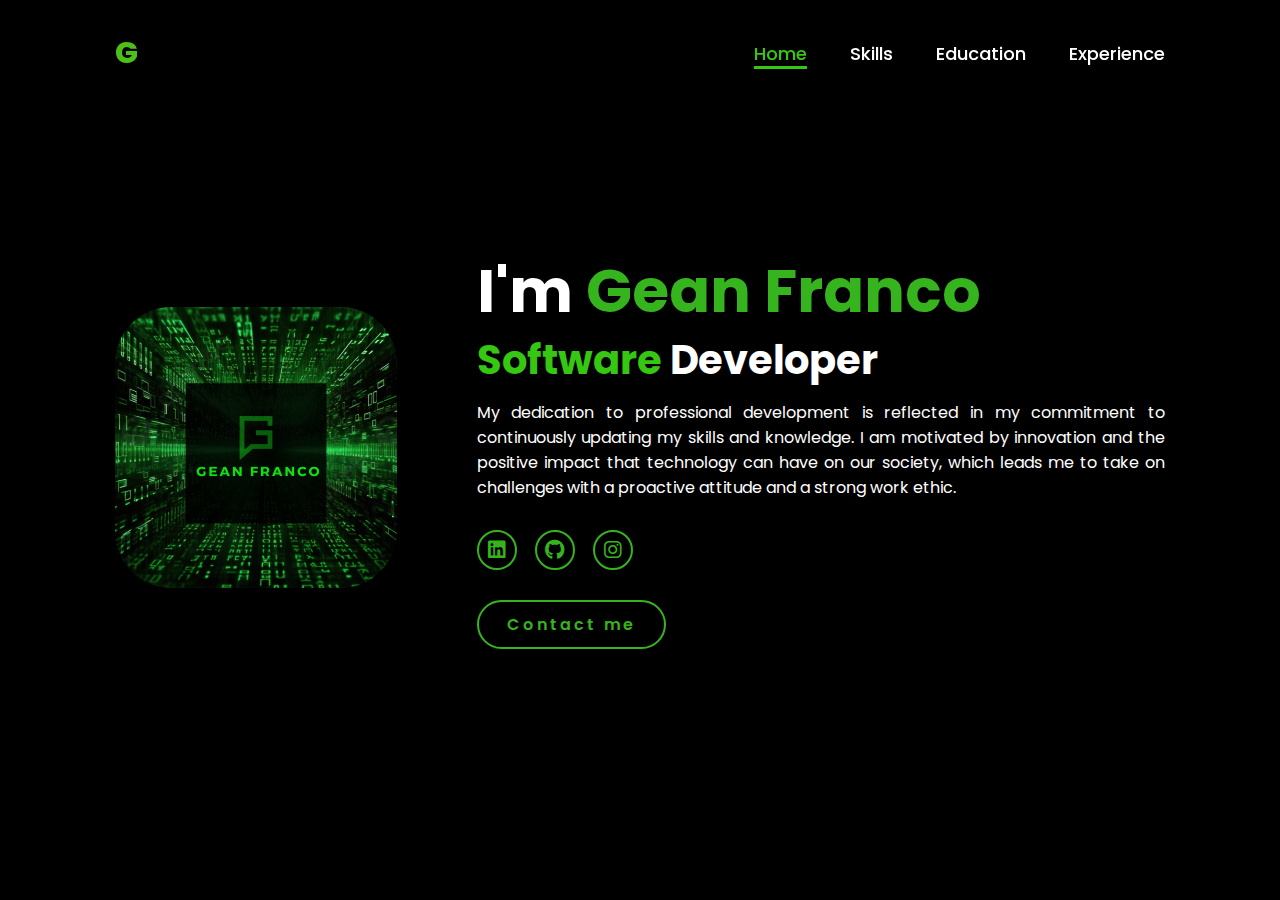
<file: index.html>
<!DOCTYPE html>
<html lang="en">
    
<head>
    <meta charset="UTF-8">
    <meta name="viewport" content="width=device-width, initial-scale=1.0">
    <link rel="stylesheet" href="https://cdnjs.cloudflare.com/ajax/libs/font-awesome/6.5.2/css/all.min.css">
    <link rel="stylesheet" href="./css/styleIndex.css">
    <title>Portfolio Website</title>
</head>
<body>
    <header>
        <a href="#" class="logo">G </a>

        <nav>
            <a href="./index.html" class="active"> Home</a>
            <a href="./html/skills.html" >Skills</a> 
            <a href="./html/education.html" >Education</a>
            <a href="./html/experience.html" >Experience</a>
           
        </nav>
    </header>
    <section class="home">
        <div class="home-img">
            <img src="./images/imagenGean.png" alt="" >
        </div>
        <div class="home-content">
            <h1>I'm <span>Gean Franco</span></h1>
            <h3 class="typing-text">Software <span></span></h3>
            <p>My dedication to professional development is reflected in my commitment to continuously updating my skills and knowledge. I am motivated by innovation and the positive impact that technology can have on our society, which leads me to take on challenges with a proactive attitude and a strong work ethic.</p>
            <div class="social-icons">
                <a href="https://www.linkedin.com/in/gean-franco-jacome-laguna-9b68b8316/"><i class="fa-brands fa-linkedin"></i></a>
                <a href="https://github.com/gfranco7"><i class="fa-brands fa-github"></i></a>
                <a href="#"><i class="fa-brands fa-instagram"></i></a>
            </div>
            <a href="#" class="btn">Contact me</a>
        </div>
    </section>
</body>
</html>
</file>
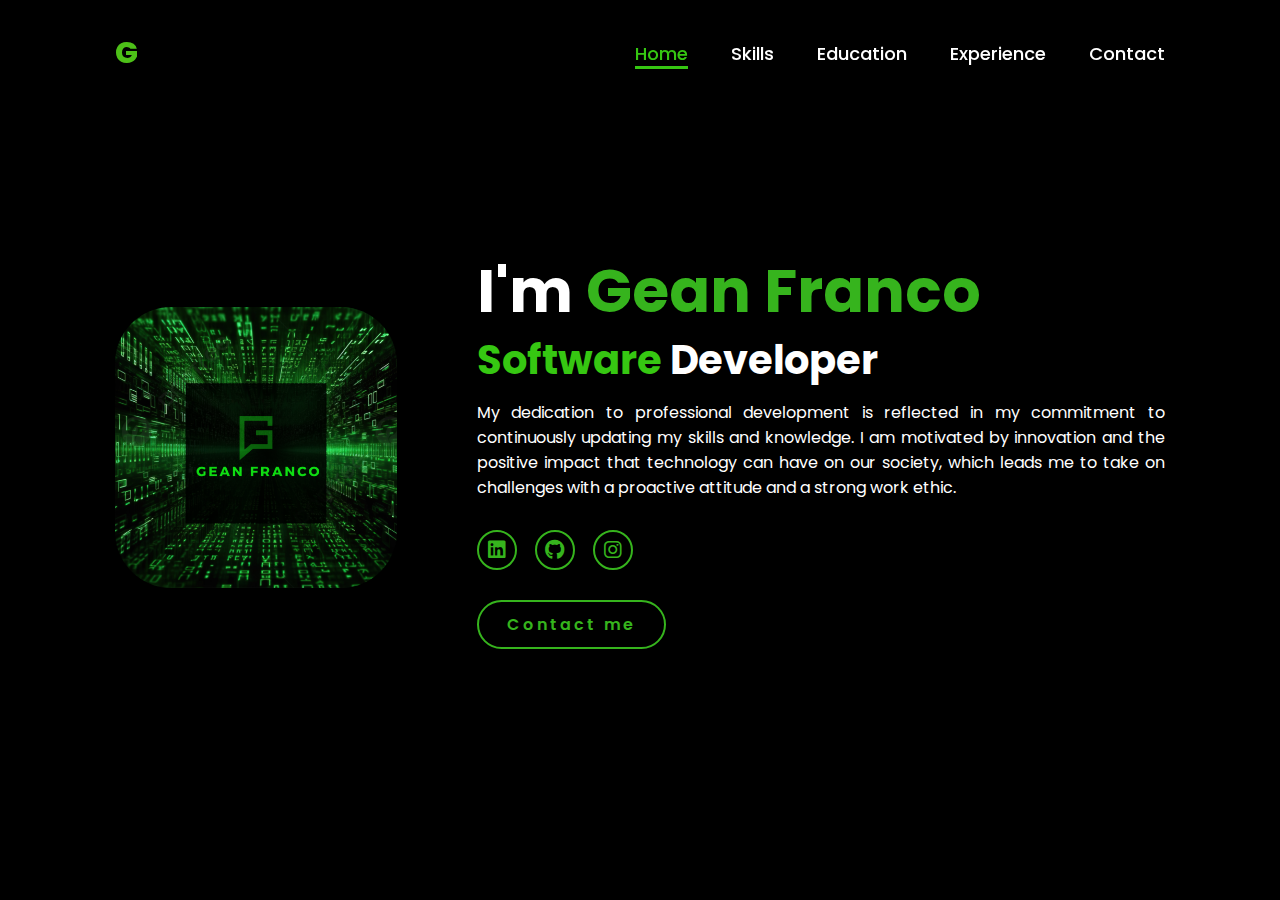
<file: html/index.html>
<!DOCTYPE html>
<html lang="en">
    
<head>
    <meta charset="UTF-8">
    <meta name="viewport" content="width=device-width, initial-scale=1.0">
    <link rel="stylesheet" href="https://cdnjs.cloudflare.com/ajax/libs/font-awesome/6.5.2/css/all.min.css">
    <link rel="stylesheet" href="../css/styleIndex.css">
    <title>Portfolio Website</title>
</head>
<body>
    <header>
        <a href="#" class="logo">G </a>

        <nav>
            <a href="../html/index.html" class="active"> Home</a>
            <a href="../html/skills.html" >Skills</a> 
            <a href="../html/education.html" >Education</a>
            <a href="#" >Experience</a>
            <a href="#" >Contact</a>
        </nav>
    </header>
    <section class="home">
        <div class="home-img">
            <img src="../images/imagenGean.png" alt="" >
        </div>
        <div class="home-content">
            <h1>I'm <span>Gean Franco</span></h1>
            <h3 class="typing-text">Software <span></span></h3>
            <p>My dedication to professional development is reflected in my commitment to continuously updating my skills and knowledge. I am motivated by innovation and the positive impact that technology can have on our society, which leads me to take on challenges with a proactive attitude and a strong work ethic.</p>
            <div class="social-icons">
                <a href="#"><i class="fa-brands fa-linkedin"></i></a>
                <a href="#"><i class="fa-brands fa-github"></i></a>
                <a href="#"><i class="fa-brands fa-instagram"></i></a>
            </div>
            <a href="#" class="btn">Contact me</a>
        </div>
    </section>
</body>
</html>
</file>
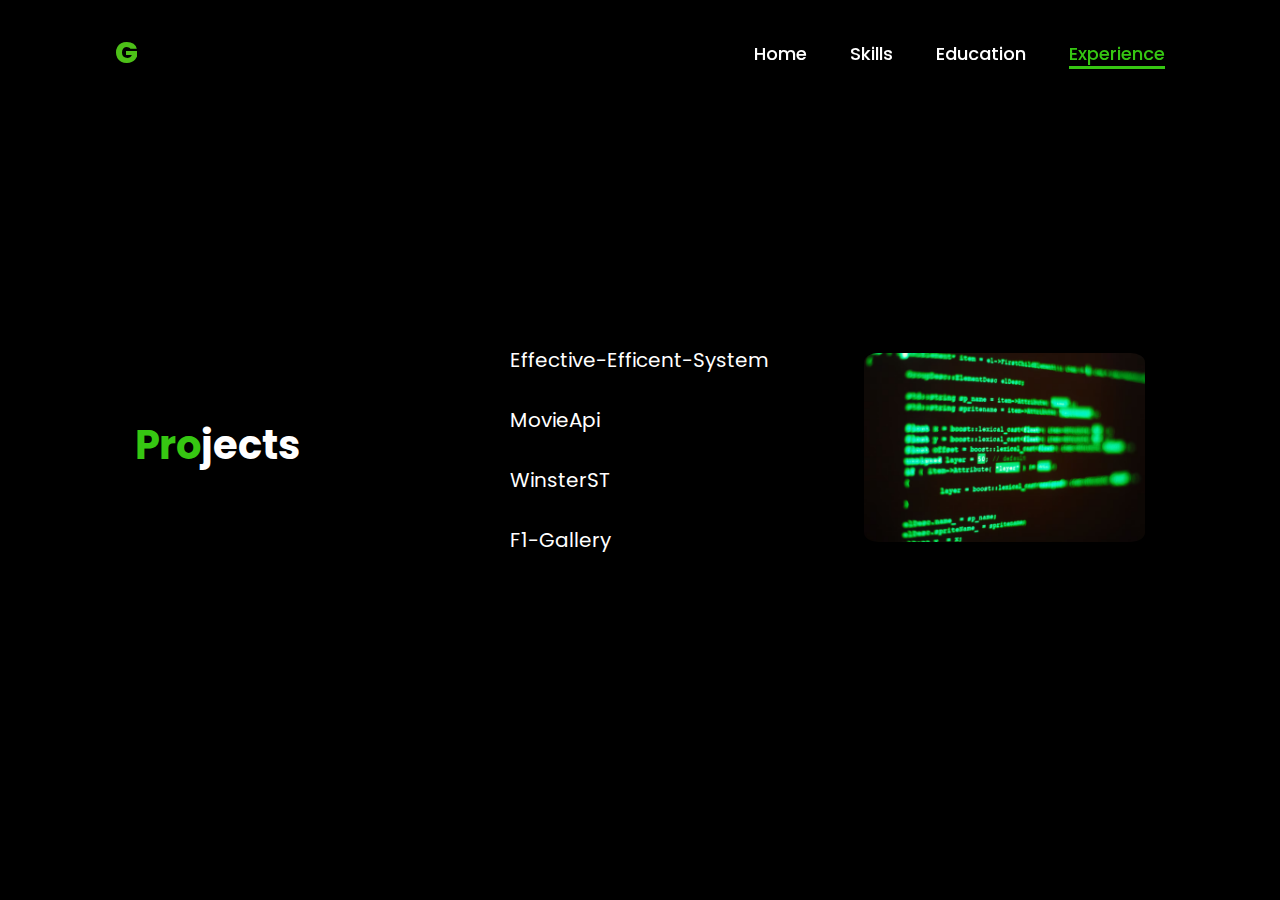
<file: html/experience.html>
<!DOCTYPE html>
<html lang="en">
    
<head>
    <meta charset="UTF-8">
    <meta name="viewport" content="width=device-width, initial-scale=1.0">
    <link rel="stylesheet" href="https://cdnjs.cloudflare.com/ajax/libs/font-awesome/6.5.2/css/all.min.css">
    <link rel="stylesheet" href="../css/styleExperience.css">
    <title>Portfolio Website</title>
</head>
<body>
    <header>
        <a href="#" class="logo">G </a>

        <nav>
            <a href="../index.html" > Home</a>
            <a href="../html/skills.html" >Skills</a> 
            <a href="../html/education.html" >Education</a>
            <a href="../experience.html" class="active" >Experience</a>
            
        </nav>
    </header>
    <section class="home">
        <div class="home-content">
            <h3 class="typing-text">Pro<span></span></h3>
        </div>
        <ul>
            <li><a href="#" >Effective-Efficent-System</a></li>
            <li><a href="#" >MovieApi</a></li>
            <li><a href="#" >WinsterST</a></li>
            <li><a href="#" >F1-Gallery</a></li>
        </ul>       
        <div class="home-img">
            <img src="../images/codegreen.png" alt="" >
        </div>

    </section>
</body>
</html>
</file>
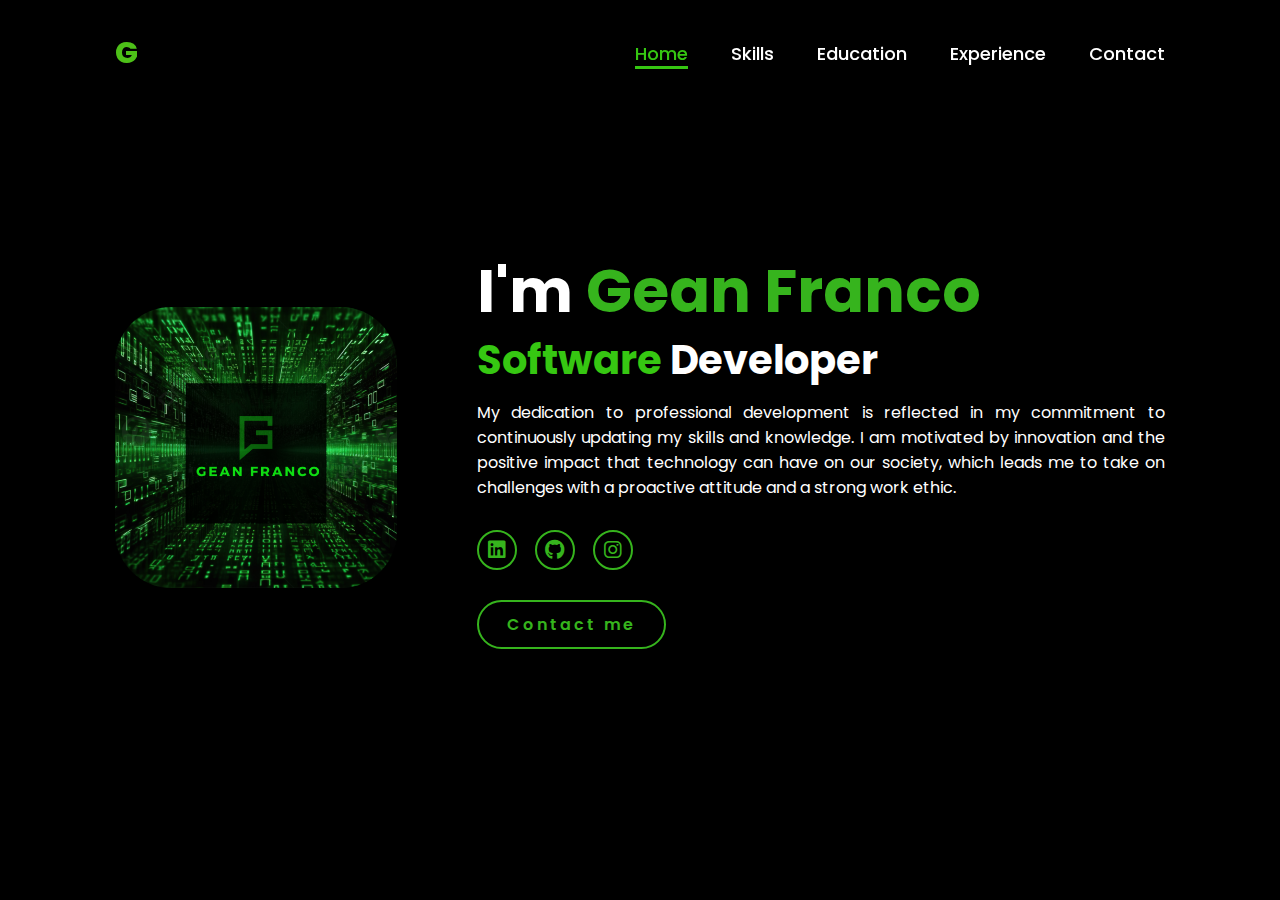
<file: html/page_1.html>
<!DOCTYPE html>
<html lang="en">
    
<head>
    <meta charset="UTF-8">
    <meta name="viewport" content="width=device-width, initial-scale=1.0">
    <link rel="stylesheet" href="https://cdnjs.cloudflare.com/ajax/libs/font-awesome/6.5.2/css/all.min.css">
    <link rel="stylesheet" href="../css/styleIndex.css">
    <title>Portfolio Website</title>
</head>
<body>
    <header>
        <a href="#" class="logo">G </a>

        <nav>
            <a href="../html/page_1.html" class="active"> Home</a>
            <a href="../html/skills.html" >Skills</a> 
            <a href="../html/education.html" >Education</a>
            <a href="#" >Experience</a>
            <a href="#" >Contact</a>
        </nav>
    </header>
    <section class="home">
        <div class="home-img">
            <img src="../images/imagenGean.png" alt="" >
        </div>
        <div class="home-content">
            <h1>I'm <span>Gean Franco</span></h1>
            <h3 class="typing-text">Software <span></span></h3>
            <p>My dedication to professional development is reflected in my commitment to continuously updating my skills and knowledge. I am motivated by innovation and the positive impact that technology can have on our society, which leads me to take on challenges with a proactive attitude and a strong work ethic.</p>
            <div class="social-icons">
                <a href="#"><i class="fa-brands fa-linkedin"></i></a>
                <a href="#"><i class="fa-brands fa-github"></i></a>
                <a href="#"><i class="fa-brands fa-instagram"></i></a>
            </div>
            <a href="#" class="btn">Contact me</a>
        </div>
    </section>
</body>
</html>
</file>
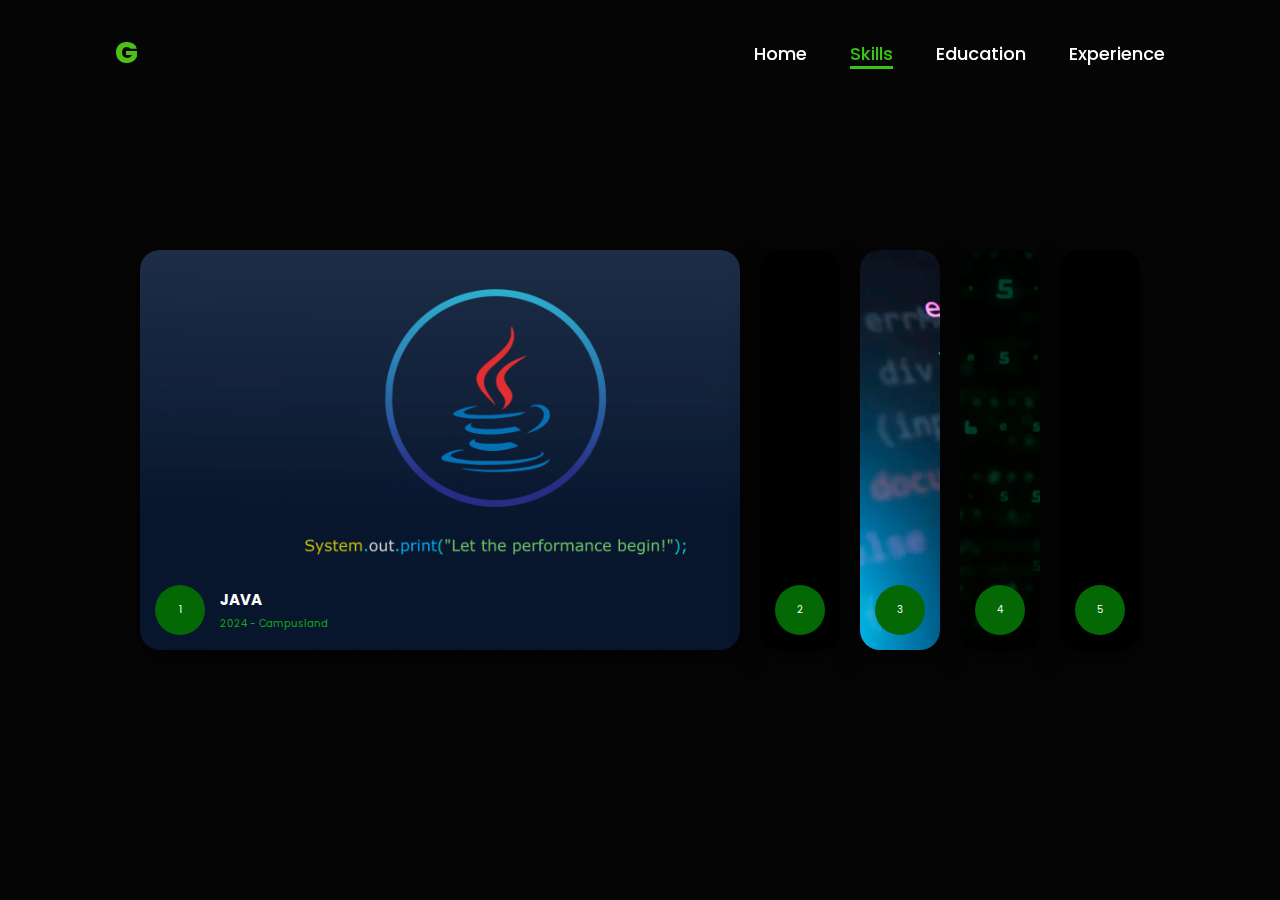
<file: html/skills.html>
<!DOCTYPE html>
<html lang="en">
    
<head>
    <meta charset="UTF-8">
    <meta name="viewport" content="width=device-width, initial-scale=1.0">
    <link rel="stylesheet" href="https://cdnjs.cloudflare.com/ajax/libs/font-awesome/6.5.2/css/all.min.css">
    <link rel="stylesheet" href="../css/styleSkills.css">
    <title>Portfolio Website</title>
</head>
<body>
    <header>
        <a href="#" class="logo">G </a>

        <nav>
            <a href="../index.html" > Home</a>
            <a href="../html/skills.html" class="active" >Skills</a>
            <a href="../html/education.html" >Education</a>
            <a href="./experience.html" >Experience</a>
            
        </nav>
    </header>
    <div class="wrapper">
        <div class="container">
            <input type="radio" name="slide" id="c1" checked>
            <label for="c1" class="card">
                <div class="row">
                    <div class="icon">1</div>
                    <div class="description">
                        <h4>Java</h4>
                        <p>2024 - Campusland</p>
                    </div>
                </div>
            </label>
            <input type="radio" name="slide" id="c2" >
            <label for="c2" class="card">
                <div class="row">
                    <div class="icon">2</div>
                    <div class="description">
                        <h4>Python</h4>
                        <p>2024 - Campusland</p>
                    </div>
                </div>
            </label>
            <input type="radio" name="slide" id="c3" >
            <label for="c3" class="card">
                <div class="row">
                    <div class="icon">3</div>
                    <div class="description">
                        <h4>Javascript</h4>
                        <p>2024 - Campusland</p>
                    </div>
                </div>
            </label>
            <input type="radio" name="slide" id="c4" >
            <label for="c4" class="card">
                <div class="row">
                    <div class="icon">4</div>
                    <div class="description">
                        <h4>Html y Css</h4>
                        <p>2024 - Campusland</p>
                    </div>
                </div>
            </label>
            <input type="radio" name="slide" id="c5" >
            <label for="c5" class="card">
                <div class="row">
                    <div class="icon">5</div>
                    <div class="description">
                        <h4>MySql</h4>
                        <p>2024 - Campusland</p>
                    </div>
                </div>
            </label>
        </div>
    </div>
</body>
</html>
</file>
<file: css/styleIndex.css>
@import url('https://fonts.googleapis.com/css2?family=Poppins:wght@100;200;300;400;500;600&display=swap');

*{
    margin: 0;
    padding: 0;
    box-sizing: border-box;
    text-decoration: none;
    border: none;
    outline: none;
    font-family: 'Poppins', sans-serif;
}

html{
    font-size: 62.5%;
}

body{
    width: 100%;
    height: 100vh;
    overflow-x: hidden;
    background-color: black;
    color: white;
}

header{
    margin-top: 20px;
    position: fixed;
    top: 0;
    left: 0;
    width: 100%;
    padding: 1rem 9%;
    background-color: transparent;
    filter: drop-shadow(10px);
    display: flex;
    justify-content: space-between;
    align-items: center;
    z-index: 100;
}

.logo{
    font-size: 3rem;
    color: #4dc018;
    font-weight: 800;
    cursor: pointer;
    transition: 0.5s ease;
}

.logo:hover{
    transform: scale(1.1);
}

nav a{
    font-size: 1.8rem;
    color: white;
    margin-left: 4rem;
    font-weight: 500;
    transition: 0.3s ease;
    border-bottom: 3px solid transparent;
}

nav a:hover,
nav a.active{
    color: #36c712;
    border-bottom: 3px solid #36c712;
}

@media(max-width:995px){
    nav{
        position: absolute;
        display: none;
        top: 0;
        right: 0;
        width: 40%;
        border-left: 3px solid #36b41d;
        border-bottom: 3px solid #36b41d;
        border-bottom-left-radius: 2rem;
        padding: 1rem solid;
        background-color: #161616;
        border-top: 0.1rem solid rgba(0,0,0,0.1);
    }

    nav.active{
        display: block;
    }

    nav a{
        display: block;
        font-size: 2rem;
        margin: 3rem 0;
    }

    nav a:hover,
    nav a.active{
        padding: 1rem;
        border-radius: 0.5rem;
        border-bottom: 0.5rem solid #36b41d;
    }
}

section{
    min-height: 100vh;
    padding: 5rem 9% 5rem;
}

.home{
    display: flex;
    justify-content: center;
    align-items: center;
    gap: 8rem;
    background-color: black;
}

.home .home-content h1{
    font-size: 6rem;
    font-weight: 700;
    line-height: 1.3;
}

span{
    color: #36b41d;
}

p{
    
    text-align: justify;
}

.home-content h3{
    font-size: 4rem;
    margin-bottom: 1rem;
    font-weight: 700;
}

.home-content p{
    font-size: 1.6rem;
}

.home-img{
    border-radius: 50%;
    box-shadow: #36c712;
    
}

.home-img img{
    position: relative;
    width: 22vw;
    border-radius: 20%;
    box-shadow: 0 0 25px solid #39c516;
    cursor: pointer;
    transition: 0.2s linear;
}

.home-img img:hover{
    font-size: 1.8rem;
    font-weight: 500;
}

.social-icons a{
    display: inline-flex;
    justify-content: center;
    align-items: center;
    width: 4rem;
    height: 4rem;
    background-color: transparent;
    border: 0.2rem solid #36b41d;
    font-size: 2rem;
    border-radius: 50%;
    margin: 3rem 1.5rem 3rem 0;
    transition: 0.3s ease;
    color: #36b41d;
}

.social-icons a:hover{
    color: black;
    transform: scale(1.3) translateY(-5px);
    background-color: #36b41d;
    box-shadow: 0  0 25px #36b41d;
}

.btn{
    display: inline-block;
    padding: 1rem 2.8rem;
    background-color: black;
    border-radius: 4rem;
    font-size: 1.6rem;
    color: #36b41d;
    letter-spacing: 0.3rem;
    font-weight: 600;
    border: 2px solid #36b41d;
    transition: 0.3s ease;
    cursor: pointer;
}

.btn:hover{
    transform: scale3d(1.03);
    background-color: #36b41d;
    color: black;
    box-shadow: 0 0 25px #36b41d;
}

.typing-text{
    font-size: 34px;
    font-weight: 600;
    min-width: 280px;
    color: #36c712;
}

.typing-text span{
    position: relative;
}

.typing-text span::before{
    content: "Developer";
    color: #ffffff;
    animation: words 20s infinite;
}
@media (max-width: 1000px){
    .home{
        gap: 4rem;
    }
}

@media(max-width:995px){
    .home{
        flex-direction: column;
        margin: 5rem 4rem;
    }

    .home .home-content h3{
        font-size: 2.5rem;
    }

    .home-content h1{
        font-size: 5rem;
    }

    .home-img img{
        width: 70vw;
        margin-top: 4rem;
    }
}
</file>
<file: css/styleExperience.css>
@import url('https://fonts.googleapis.com/css2?family=Poppins:wght@100;200;300;400;500;600&display=swap');

*{
    margin: 0;
    padding: 0;
    box-sizing: border-box;
    text-decoration: none;
    border: none;
    outline: none;
    font-family: 'Poppins', sans-serif;
}

html{
    font-size: 62.5%;
}

body{
    width: 100%;
    height: 100vh;
    overflow-x: hidden;
    background-color: black;
    color: white;
}

header{
    margin-top: 20px;
    position: fixed;
    top: 0;
    left: 0;
    width: 100%;
    padding: 1rem 9%;
    background-color: transparent;
    filter: drop-shadow(10px);
    display: flex;
    justify-content: space-between;
    align-items: center;
    z-index: 100;
}

.logo{
    font-size: 3rem;
    color: #4dc018;
    font-weight: 800;
    cursor: pointer;
    transition: 0.5s ease;
}

.logo:hover{
    transform: scale(1.1);
}

nav a{
    font-size: 1.8rem;
    color: white;
    margin-left: 4rem;
    font-weight: 500;
    transition: 0.3s ease;
    border-bottom: 3px solid transparent;
}

nav a:hover,
nav a.active{
    color: #36c712;
    border-bottom: 3px solid #36c712;
}

@media(max-width:995px){
    nav{
        position: absolute;
        display: none;
        top: 0;
        right: 0;
        width: 40%;
        border-left: 3px solid #36b41d;
        border-bottom: 3px solid #36b41d;
        border-bottom-left-radius: 2rem;
        padding: 1rem solid;
        background-color: #161616;
        border-top: 0.1rem solid rgba(0,0,0,0.1);
    }

    nav.active{
        display: block;
    }

    nav a{
        display: block;
        font-size: 2rem;
        margin: 3rem 0;
    }

    nav a:hover,
    nav a.active{
        padding: 1rem;
        border-radius: 0.5rem;
        border-bottom: 0.5rem solid #36b41d;
    }
}

section{
    min-height: 100vh;
    padding: 5rem 9% 5rem;
}

.home{
    display: flex;
    justify-content: center;
    align-items: center;
    gap: 8rem;
}

span{
    color: #36b41d;
}

p{
    
    text-align: justify;
}

.home-content h3{
    font-size: 4rem;
    margin-bottom: 1rem;
    font-weight: 700;
}

.home-content p{
    font-size: 1.6rem;
}

.home-img img{
    position: relative;
    width: 22vw;
    border-radius: 5%;
    box-shadow: 0 0 50px solid #39c516;
    cursor: pointer;
    transition: 0.2s linear;
}


ul{
    margin: 0;
    padding: 0;
    box-shadow: 0 15px 40px rgba(0, 0, 0, 0.493);
    

}
ul li{
    position: relative;
    list-style: none;
    font-size: 2em;
    padding: 15px;
    color: #fff;
    cursor: pointer;
    box-sizing: border-box;
    transition: 0.5s;
}

ul li a{
    color: #fff;
}

ul li:hover{
    color: #111;
}


ul li:before{
   content: '';
   position: absolute;
   top: 0;
   left: 0;
   width: 100%;
   height: 100%;
   background: #3fff00;
   z-index: -1;
   transform: scaleY(0);
   transition: transform 0,5s;
   transform-origin: bottom;
}

ul li:hover:before{
    transform: scaleY(1);
    transition: transform 0,5s;
    transform-origin: top;
    
}

ul li:after{
    content: '';
    position: absolute;
    top: 0;
    left: 0;
    width: 100%;
    height: 100%;
    background: #3fff00;
    z-index: -2;
    transform: scaleY(0);
    transition: transform 0,5s;
    transform-origin: bottom;
    filter: blur(40px);
    
 }
 
 ul li:hover:after{
     transform: scaleY(1);
     transition: transform 0,5s;
     transform-origin: top;
     
 }



.social-icons a{
    display: inline-flex;
    justify-content: center;
    align-items: center;
    width: 4rem;
    height: 4rem;
    background-color: transparent;
    border: 0.2rem solid #36b41d;
    font-size: 2rem;
    border-radius: 50%;
    margin: 3rem 1.5rem 3rem 0;
    transition: 0.3s ease;
    color: #36b41d;
}

.social-icons a:hover{
    color: black;
    transform: scale(1.3) translateY(-5px);
    background-color: #36b41d;
    box-shadow: 0  0 25px #36b41d;
}

.btn{
    display: inline-block;
    padding: 1rem 2.8rem;
    background-color: black;
    border-radius: 4rem;
    font-size: 1.6rem;
    color: #36b41d;
    letter-spacing: 0.3rem;
    font-weight: 600;
    border: 2px solid #36b41d;
    transition: 0.3s ease;
    cursor: pointer;
}

.btn:hover{
    transform: scale3d(1.03);
    background-color: #36b41d;
    color: black;
    box-shadow: 0 0 25px #36b41d;
}

.typing-text{
    font-size: 34px;
    font-weight: 600;
    min-width: 280px;
    color: #36c712;
}

.typing-text span{
    position: relative;
}

.typing-text span::before{
    content: "jects";
    color: #ffffff;
    animation: words 20s infinite;
}
@media (max-width: 1000px){
    .home{
        gap: 4rem;
    }
}

@media(max-width:995px){
    .home{
        flex-direction: column;
        margin: 5rem 4rem;
    }

    .home .home-content h3{
        font-size: 2.5rem;
    }

    .home-content h1{
        font-size: 5rem;
    }

    .home-img img{
        width: 70vw;
        margin-top: 4rem;
    }
}
</file>
<file: css/styleSkills.css>
@import url('https://fonts.googleapis.com/css2?family=Poppins:wght@100;200;300;400;500;600&display=swap');

*{
    margin: 0;
    padding: 0;
    box-sizing: border-box;
    text-decoration: none;
    border: none;
    outline: none;
    font-family: 'Poppins', sans-serif;
}

html{
    font-size: 62.5%;
}

body{
    width: 100%;
    height: 100vh;
    overflow-x: hidden;
    background-color: rgba(0, 0, 0, 0.979);
    color: white;
}

header{
    margin-top: 20px;
    position: fixed;
    top: 0;
    left: 0;
    width: 100%;
    padding: 1rem 9%;
    background-color: transparent;
    filter: drop-shadow(10px);
    display: flex;
    justify-content: space-between;
    align-items: center;
    z-index: 100;
}

.logo{
    font-size: 3rem;
    color: #4dc018;
    font-weight: 800;
    cursor: pointer;
    transition: 0.5s ease;
}

.logo:hover{
    transform: scale(1.1);
}

nav a{
    font-size: 1.8rem;
    color: white;
    margin-left: 4rem;
    font-weight: 500;
    transition: 0.3s ease;
    border-bottom: 3px solid transparent;
}

nav a:hover,
nav a.active{
    color: #36c712;
    border-bottom: 3px solid #36c712;
}

@media(max-width:995px){
    nav{
        position: absolute;
        display: none;
        top: 0;
        right: 0;
        width: 40%;
        border-left: 3px solid #36b41d;
        border-bottom: 3px solid #36b41d;
        border-bottom-left-radius: 2rem;
        padding: 1rem solid;
        background-color: #161616;
        border-top: 0.1rem solid rgba(0,0,0,0.1);
    }

    nav.active{
        display: block;
    }

    nav a{
        display: block;
        font-size: 2rem;
        margin: 3rem 0;
    }

    nav a:hover,
    nav a.active{
        padding: 1rem;
        border-radius: 0.5rem;
        border-bottom: 0.5rem solid #36b41d;
    }
}

section{
    min-height: 100vh;
    padding: 5rem 9% 5rem;
}

.wrapper {
    width: 100%;
    height: 100vh;
    display: flex;
    align-items: center;
    justify-content: center;
}

.container {
    height: 400px;
    display: flex;
    flex-wrap: nowrap;
    justify-content: start;
}

.card {
    width: 80px;
    border-radius: .75rem;
    background-size: cover;
    cursor: pointer;
    overflow: hidden;
    border-radius: 2rem;
    margin: 0 10px;
    display: flex;
    align-items: flex-end;
    transition: .6s cubic-bezier(.28,-0.03,0,.99);
    box-shadow: 0px 10px 30px -5px rgba(0,0,0,0.8);
}

.card > .row {
    color: white;
    display: flex;
    flex-wrap: nowrap;
}

.card > .row > .icon {
    background: rgb(4, 104, 4);
    color: white;
    border-radius: 50%;
    width: 50px;
    display: flex;
    justify-content: center;
    align-items: center;
    margin: 15px;
}

.card > .row > .description {
    display: flex;
    justify-content: center;
    flex-direction: column;
    overflow: hidden;
    height: 80px;
    width: 520px;
    opacity: 0;
    transform: translateY(30px);
    transition-delay: .3s;
    transition: all .3s ease;
}

.description p {
    color: #12aa19;
    padding-top: 5px;
}

.description h4 {
    text-transform: uppercase;
    font-size: 15px;
}

input {
    display: none;
}

input:checked + label {
    width: 600px;
}

input:checked + label .description {
    opacity: 1 !important;
    transform: translateY(0) !important;
}

.card[for="c1"] {
    background-image: url('../images/java3.jpg!d');
}
.card[for="c2"] {
    background-image: url('../images/python.png');
}
.card[for="c3"] {
    background-image: url('../images/JavaScript.webp');
}
.card[for="c4"] {
    background-image: url('../images/htmlcss.webp');
}
.card[for="c5"] {
    background-image: url('../images/MySQL.png');
}
</file>
